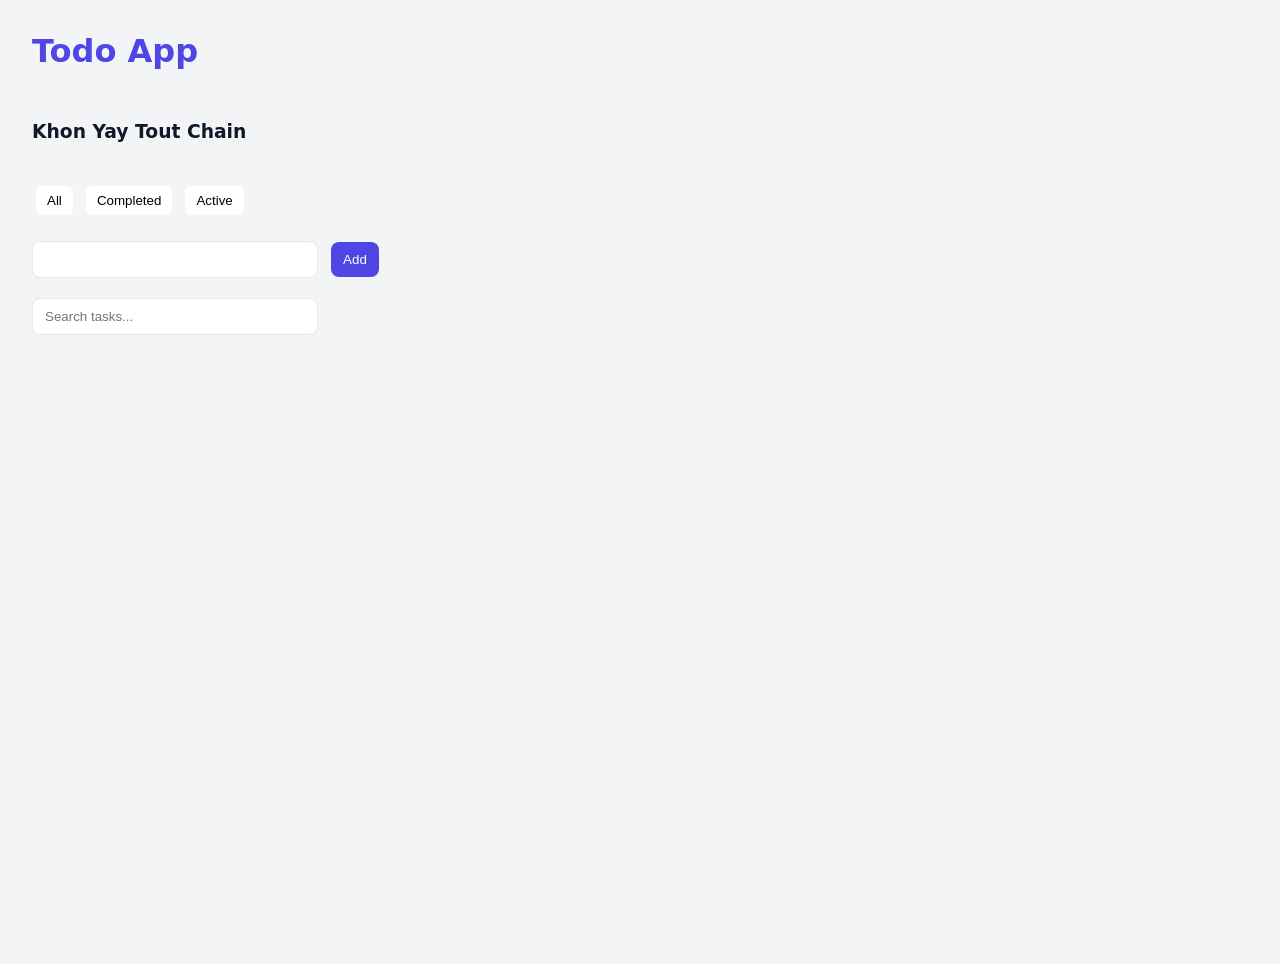
<file: index.html>
<!DOCTYPE html>
<html lang="en">
<head>
    <meta charset="UTF-8">
    <meta name="viewport" content="width=device-width, initial-scale=1.0">
    <title>TO-DO List</title>
    <link rel="stylesheet" href="style.css">
</head>
<body>
    <h1>Todo App</h1>
    <h3>Khon Yay Tout Chain</h3>
    <div>
        <button data-filter="all">All</button>
        <button data-filter="completed">Completed</button>
        <button data-filter="active">Active</button>
    </div>
    <div class="container">
        <input type="text" id="todoInput">
    <button id="addBtn">Add</button>
    </div>
    <div>
        <input type="text" id="searchInput" placeholder="Search tasks...">
    </div>
    <ul id="taskList"></ul>

    <script src="index.js"></script>
</body>        
</html>
</file>
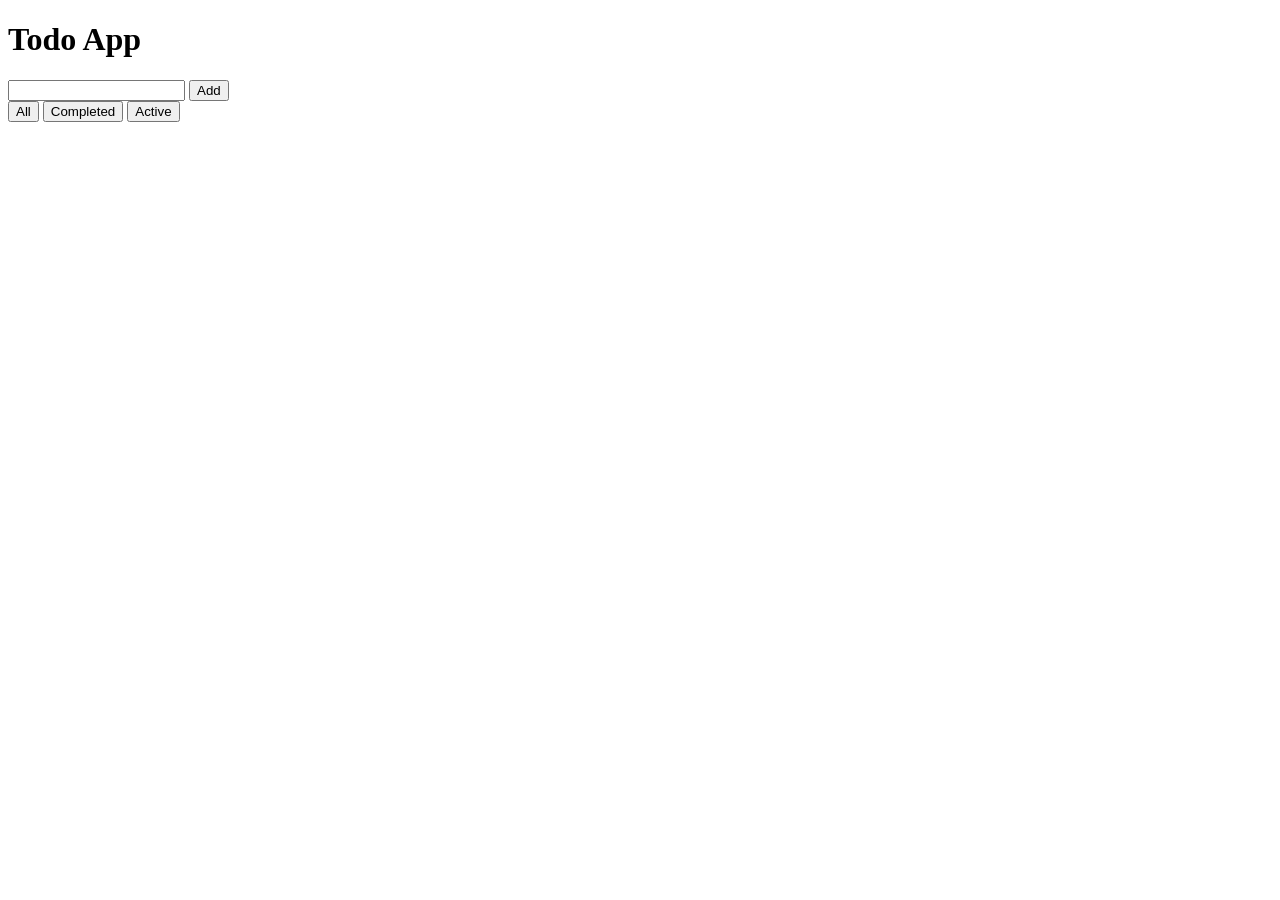
<file: _backup_index.html>
<!DOCTYPE html>
<html lang="en">
<head>
    <meta charset="UTF-8">
    <meta name="viewport" content="width=device-width, initial-scale=1.0">
    <title>TO-DO List</title>
</head>
<body>
    <h1>Todo App</h1>
    <input type="text" id="todoInput">
    <button id="addBtn">Add</button>
    <div>
        <button data-filter="all">All</button>
        <button data-filter="completed">Completed</button>
        <button data-filter="active">Active</button>
    </div>

    <ul id="taskList"></ul>
    <script src="index.js"></script>
</body>        
</html>
</file>
<file: style.css>
:root {--bg:#f3f4f6;
    --card:#ffffff;
    --accent:#4f46e5;
    --muted:#6b7280
}

html,body {
    height:100%;

}
body{
    margin:0;
    font-family: system-ui,Segoe UI,Roboto,Arial,sans-serif;
    background:var(--bg);
    display:flex;
    flex-direction:column;
    align-items:flex-start;
    padding:32px;
    gap: 20px;
    color:#111827;
}
h1{ 
    margin:0 0 12px 0;
    text-align:center;
    color:var(--accent)
}
#todoInput,#searchInput{
    padding:10px 12px;
    border:1px solid #e5e7eb;
    border-radius:8px;
    width:260px;
    margin-right:8px
}

#addBtn{
    padding:10px 12px;
    border-radius:8px;
    border:none;
    background:var(--accent);
    color:#fff;
    cursor:pointer

}
[data-filter]{
    padding:6px 10px;
    margin:6px 4px;
    border-radius:6px;
    border:1px solid transparent;
    background:#fff;
    cursor:pointer
}

[data-filter]:hover{
    filter:brightness(.98)
}

#taskList{
    list-style:none;
    padding:0;
    margin-top:12px;
    max-width:640px;
    width:100%
}

#taskList li{
    display:flex;
    align-items:center;
    justify-content:space-between;
    padding:10px;
    border-radius:8px;
    background:#fff;
    margin-bottom:8px;
    border:1px solid #eef2f6
}

#taskList li span{
    flex:1
}
#taskList li button{
    margin-left:8px;
    padding:6px 8px;
    border-radius:6px;
    border:none;
    cursor:pointer
}

#taskList li button:first-of-type{
    background:#e6f0ff;
    color:var(--accent)
}

#taskList li button:nth-of-type(2){
    background:#fef3f2;
    color:#b91c1c
}
#taskList li button:nth-of-type(3){
    background:#f3f4f6;
    color:#111827
}
@media(max-width:520px){
    #todoInput,#searchInput{width:140px}
    h1{font-size:18px}
}
</file>
